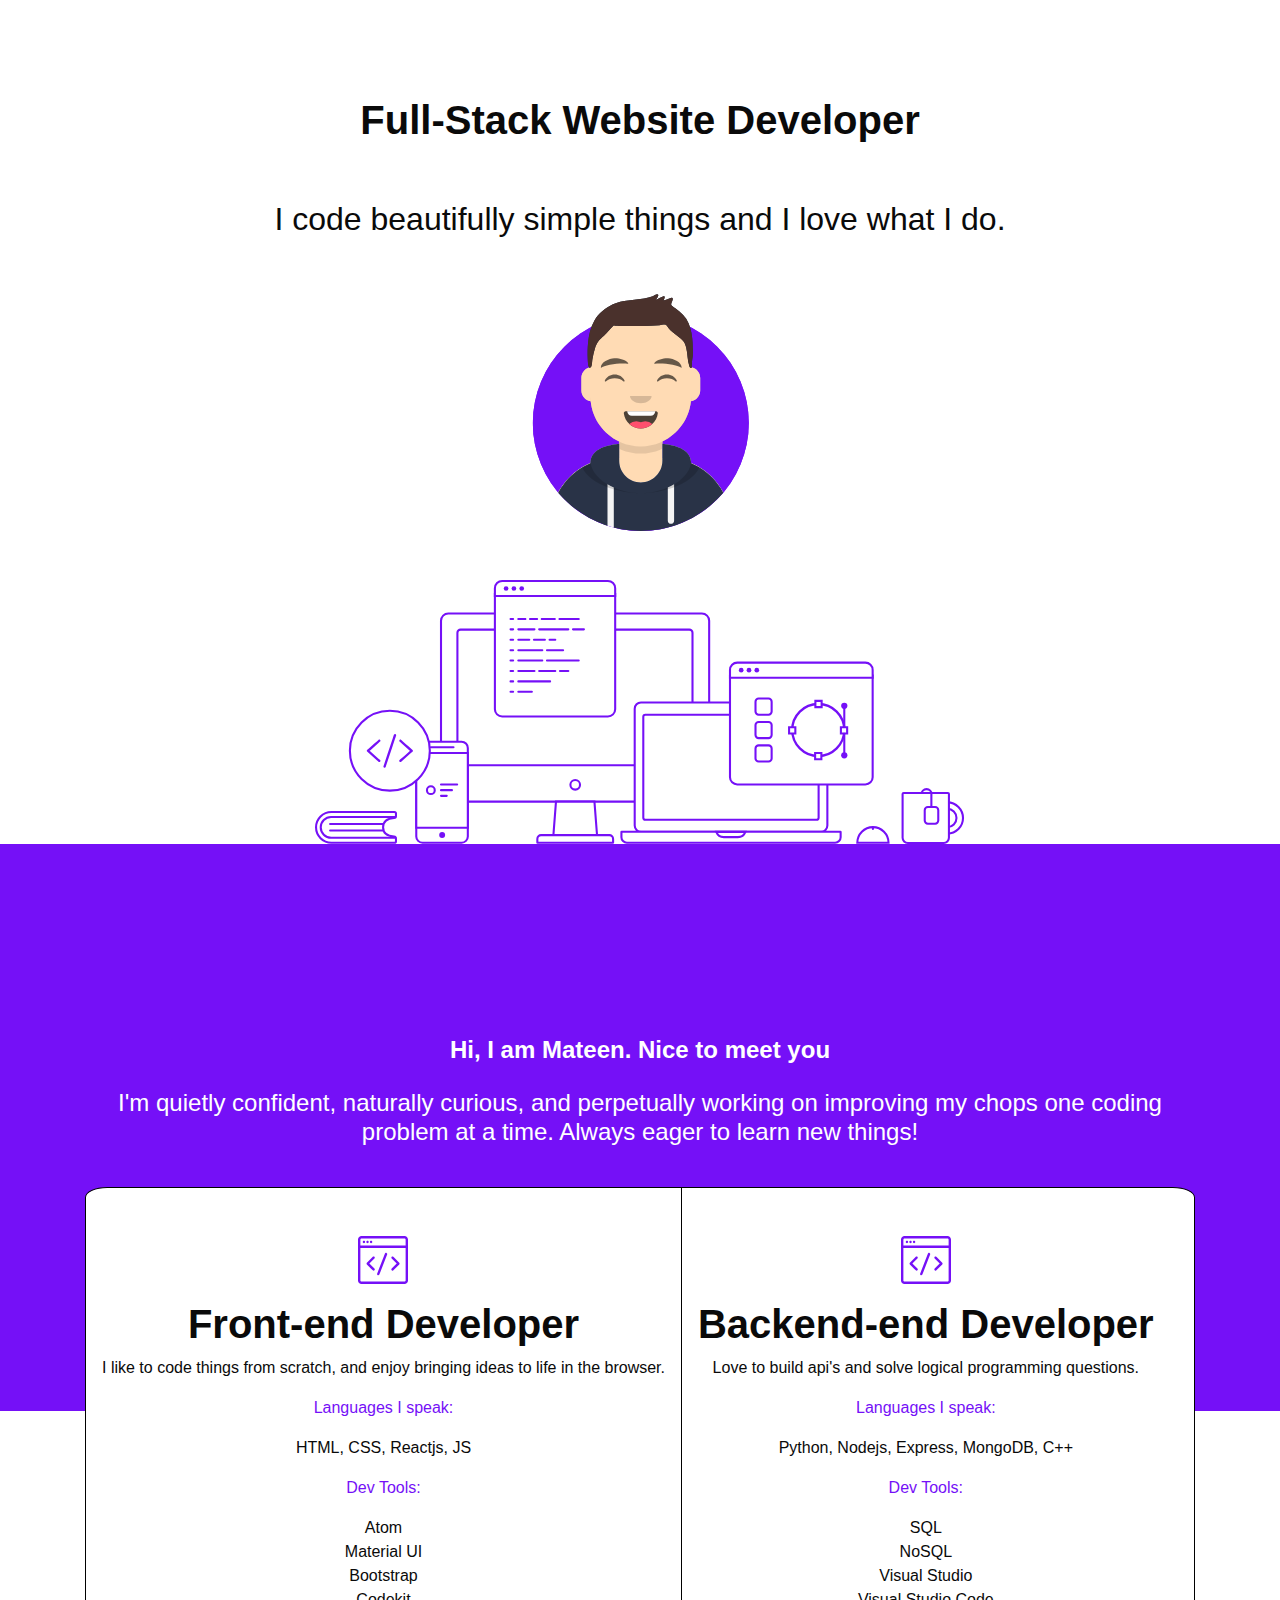
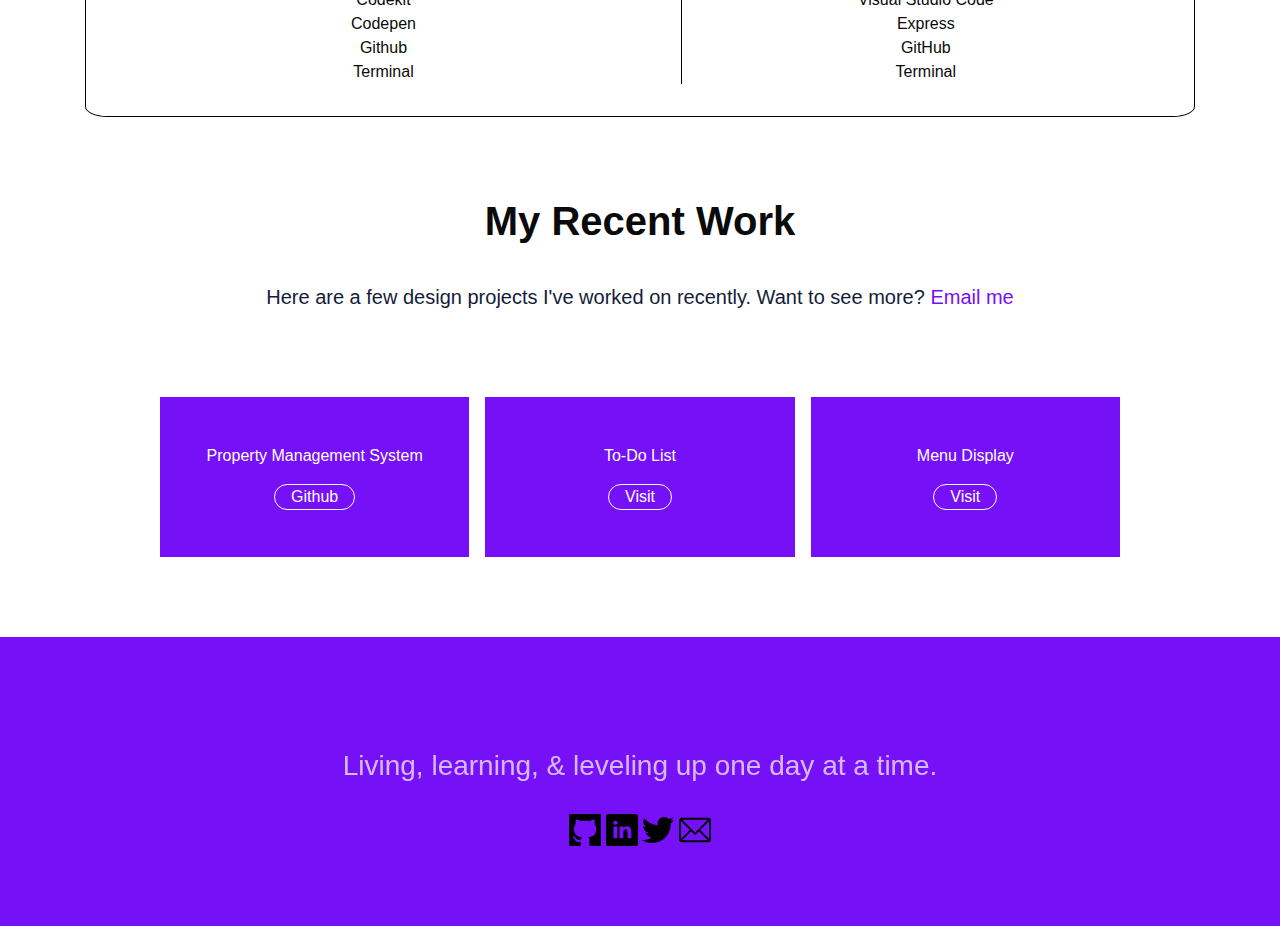
<file: index.html>
<!DOCTYPE html>
<html lang="en">
  <head>
    <meta charset="UTF-8" />
    <meta http-equiv="X-UA-Compatible" content="IE=edge" />
    <meta name="viewport" content="width=device-width, initial-scale=1.0" />
    <title>Mateen Ahmed | Website Developer</title>

    <!-- For Bootstrap -->

    <link
      rel="stylesheet"
      href="https://maxcdn.bootstrapcdn.com/bootstrap/4.0.0/css/bootstrap.min.css"
      integrity="sha384-Gn5384xqQ1aoWXA+058RXPxPg6fy4IWvTNh0E263XmFcJlSAwiGgFAW/dAiS6JXm"
      crossorigin="anonymous"
    />

    <link rel="stylesheet" href="styles.css" />
  </head>
  <body>
    <!-- Bootstrap Navbar -->

    <!-- <nav
      class="navbar navbar-expand-lg navbar-light bg-light"
      style="background-color: white; color: purple"
    >
      <a class="navbar-brand" href="#">MA</a>
      <button
        class="navbar-toggler"
        type="button"
        data-toggle="collapse"
        data-target="#navbarSupportedContent"
        aria-controls="navbarSupportedContent"
        aria-expanded="false"
        aria-label="Toggle navigation"
      >
        <span class="navbar-toggler-icon"></span>
      </button>

      <div class="collapse navbar-collapse" id="navbarSupportedContent">
        <ul class="navbar-nav ml-auto">
          <li class="nav-item">
            <a class="nav-link" href="#">Projects</a>
          </li>
          <li class="nav-item">
            <a class="nav-link" href="#">Contact</a>
          </li>
        </ul>
      </div>
    </nav> -->

    <!-- Landing Main -->

    <section class="hero is-white has-text-centered">
      <div class="hero-body">
        <div class="inner-hero">
          <h1
            class="
              title
              is-spaced is-size-1-desktop is-size-2-tablet is-size-3-mobile
            "
          >
            Full-Stack Website Developer
          </h1>
          <h2 class="subtitle is-size-4-desktop">
            I code beautifully simple things and I love what I do.
          </h2>
          <img class="avatar" src="img/mf-avatar.svg" />
        </div>
      </div>
      <div class="hero-foot">
        <div class="container">
          <img class="is-bottom" src="img/hero.svg" />
        </div>
      </div>
    </section>

    <!-- Description -->

    <section class="section is-medium is-primary has-text-centered is-long">
        <div class="container">
            <div class="is-centered">
                <h1 class="title is-spaced is-size-3-desktop is-size-4-mobile">
                    Hi, I am Mateen. Nice to meet you
                  </h1>
                  <h2 class="subtitle is-size-5-desktop">
                    I'm quietly confident, naturally curious, and perpetually working on
                    improving my chops one coding problem at a time. Always eager to learn
                    new things!
                  </h2>
            </div>
            
        </div>
    </section>

    <!-- Skills -->

    <section class="skills has-text-centered">
      <div class="container is-narrow">
        <div class="box">
          <div class="content">
            <div class="columns">
              <div class="column borderLeft">
                <figure class="image">
                  <img class="is-skill-icon" src="img/frontend.svg" />
                </figure>
                <h1 class="title is-size-4 is-spaced">Front-end Developer</h1>
                <p>
                  I like to code things from scratch, and enjoy bringing ideas
                  to life in the browser.
                </p>
                <p class="list-title has-text-primary has-text-weight-normal">
                  Languages I speak:
                </p>
                <p>HTML, CSS, Reactjs, JS</p>
                <p class="list-title has-text-primary has-text-weight-normal">
                  Dev Tools:
                </p>
                <ul>
                  <li>Atom</li>
                  <li>Material UI</li>
                  <li>Bootstrap</li>
                  <li>Codekit</li>
                  <li>Codepen</li>
                  <li>Github</li>
                  <li>Terminal</li>
                </ul>
              </div>

              <div class="column">
                <figure class="image">
                  <img class="is-skill-icon" src="img/frontend.svg" />
                </figure>
                <h1 class="title is-size-4 is-spaced">Backend-end Developer</h1>
                <p>
                  Love to build api's and solve logical programming questions.
                </p>
                <p class="list-title has-text-primary has-text-weight-normal">
                  Languages I speak:
                </p>
                <p>Python, Nodejs, Express, MongoDB, C++</p>
                <p class="list-title has-text-primary has-text-weight-normal">
                  Dev Tools:
                </p>
                <ul>
                  <li>SQL</li>
                  <li>NoSQL</li>
                  <li>Visual Studio</li>
                  <li>Visual Studio Code</li>
                  <li>Express</li>
                  <li>GitHub</li>
                  <li>Terminal</li>
                </ul>
              </div>
            </div>
          </div>
        </div>
      </div>
    </section>


    <!-- Projects -->

    <section class="projects">
      <div class="projectBody">
        <h1 class="title is-spaced is-size-3-desktop is-size-4-mobile">
          My Recent Work
        </h1>
        <h2 class="subtitle is-size-5-desktop">
          Here are a few design projects I've worked on recently. Want to see
          more?
          <a
            href="mailto:mateen462@gmail.com"
            >Email me</a
          >
        </h2>
        <div class="projectGrid">
          <div class="project"><p>Property Management System</p>
          <a href="https://github.com/MateenAhmed23/ZameenClone" target="_blank">Github</a>
          </div>
          <div class="project"><p>To-Do List</p>
          <a href="https://mateenahmed23.github.io/TodoList_JS/" target="_blank">Visit</a>
          </div>
          <div class="project"><p>Menu Display</p>
            <a href="https://mateenahmed23.github.io/reactMenu/" target="_blank">Visit</a>
          </div>
        </div>
        <!-- <div class="project-grid">
          <div class="columns is-multiline is-mobile">
            <div
              class="column is-12-mobile is-half-tablet is-one-third-desktop"
            >
              <figure class="image is-3by2">
                <img
                  class="project-thumb"
                  src="img/projects/wfdesignbuild.png"
                />
                <figcaption>
                  <h1 class="title is-size-5 is-size-4-widescreen">
                    High-end, custom residential renovaters serving Fraser
                    Valley homeowners.
                  </h1>
                  <a
                    class="button is-primary is-outlined is-rounded"
                    href="https://wfdesignbuild.com"
                    target="_blank"
                    ><span>Visit Website</span
                    ><span class="icon"><i class="fas fa-angle-right"></i></span
                  ></a>
                </figcaption>
                <div class="overlay"></div>
              </figure>
            </div>
            <div
              class="column is-12-mobile is-half-tablet is-one-third-desktop"
            >
              <figure class="image is-3by2">
                <img class="project-thumb" src="img/projects/awg2020.png" />
                <figcaption>
                  <h1 class="title is-size-5 is-size-4-widescreen">
                    Uniting First Nations culture and community through winter
                    sports competition.
                  </h1>
                  <a
                    class="button is-primary is-outlined is-rounded"
                    href="http://awg2020.org/"
                    target="_blank"
                    ><span>Visit Website</span
                    ><span class="icon"><i class="fas fa-angle-right"></i></span
                  ></a>
                </figcaption>
                <div class="overlay"></div>
              </figure>
            </div>
            <div
              class="column is-12-mobile is-half-tablet is-one-third-desktop"
            >
              <figure class="image is-3by2">
                <img class="project-thumb" src="img/projects/chronicled.png" />
                <figcaption>
                  <h1 class="title is-size-5 is-size-4-widescreen">
                    Blockchain pioneers bringing transparency, trust, and
                    security to supply.
                  </h1>
                  <a
                    class="button is-primary is-outlined is-rounded"
                    href="https://www.chronicled.org/"
                    target="_blank"
                    ><span>Visit Website</span
                    ><span class="icon"><i class="fas fa-angle-right"></i></span
                  ></a>
                </figcaption>
                <div class="overlay"></div>
              </figure>
            </div>
            <div
              class="column is-12-mobile is-half-tablet is-one-third-desktop"
            >
              <figure class="image is-3by2">
                <img
                  class="project-thumb"
                  src="img/projects/glcsolutions.png"
                />
                <figcaption>
                  <h1 class="title is-size-5 is-size-4-widescreen">
                    Business savvy tech experts helping forward thinking
                    companies get things done.
                  </h1>
                  <a
                    class="button is-primary is-outlined is-rounded"
                    href="http://glcsolutions.ca"
                    ><span>Visit Website</span
                    ><span class="icon"><i class="fas fa-angle-right"></i></span
                  ></a>
                </figcaption>
                <div class="overlay"></div>
              </figure>
            </div>
            <div
              class="column is-12-mobile is-half-tablet is-one-third-desktop"
            >
              <figure class="image is-3by2">
                <img class="project-thumb" src="img/projects/coupal.png" />
                <figcaption>
                  <h1 class="title is-size-5 is-size-4-widescreen">
                    Vancouver's tower crane rental service and support leader
                    since 1974.
                  </h1>
                  <a
                    class="button is-primary is-outlined is-rounded"
                    href="http://coupalcranes.com/"
                    target="_blank"
                    ><span>Visit Website</span
                    ><span class="icon"><i class="fas fa-angle-right"></i></span
                  ></a>
                </figcaption>
                <div class="overlay"></div>
              </figure>
            </div>
            <div
              class="column is-12-mobile is-half-tablet is-one-third-desktop"
            >
              <figure class="image is-3by2">
                <img
                  class="project-thumb"
                  src="img/projects/wedlerengineering.png"
                />
                <figcaption>
                  <h1 class="title is-size-5 is-size-4-widescreen">
                    Results-oriented, responsive and flexible full service civil
                    engineering firm.
                  </h1>
                  <a
                    class="button is-primary is-outlined is-rounded"
                    href="http://wedler.com"
                    target="_blank"
                    ><span>View Website</span
                    ><span class="icon"><i class="fas fa-angle-right"></i></span
                  ></a>
                </figcaption>
                <div class="overlay"></div>
              </figure>
            </div>
          </div>
        </div> -->
        <!-- <div class="columns is-centered">
          <div class="column">
            <a
              class="button is-primary is-outlined is-rounded is-medium"
              href="https://dribbble.com/mattfarley"
              ><span class="icon"><i class="fab fa-dribbble"></i></span
              ><span>See more on Dribbble</span></a
            >
          </div>
        </div> -->
      </div>
    </section>

    <section class="footer">
      <h3>Living, learning, & leveling up one day at a time.</h3>
      <div class="icons">
        <a href="https://github.com/MateenAhmed23" target="_blank"><img src="./img/github.png" alt="Github"></a>
        <a href="https://www.linkedin.com/in/mateen-ahmed-9ba9a24a/" target="_blank"><img src="./img//linkedin.svg" alt="LinkedIn"></a>
        <a href="https://twitter.com/Mateen462" target="_blank"><img src="./img/twitter.svg" alt="Twitter"></a>
        <a href="mailto:mateen462@gmail.com" target="_blank"><img src="./img/email.svg" alt="Email"></a>
      </div>
    </section>

    <script
      src="https://code.jquery.com/jquery-3.2.1.slim.min.js"
      integrity="sha384-KJ3o2DKtIkvYIK3UENzmM7KCkRr/rE9/Qpg6aAZGJwFDMVNA/GpGFF93hXpG5KkN"
      crossorigin="anonymous"
    ></script>
    <script
      src="https://cdnjs.cloudflare.com/ajax/libs/popper.js/1.12.9/umd/popper.min.js"
      integrity="sha384-ApNbgh9B+Y1QKtv3Rn7W3mgPxhU9K/ScQsAP7hUibX39j7fakFPskvXusvfa0b4Q"
      crossorigin="anonymous"
    ></script>
    <script
      src="https://maxcdn.bootstrapcdn.com/bootstrap/4.0.0/js/bootstrap.min.js"
      integrity="sha384-JZR6Spejh4U02d8jOt6vLEHfe/JQGiRRSQQxSfFWpi1MquVdAyjUar5+76PVCmYl"
      crossorigin="anonymous"
    ></script>
  </body>
</html>
</file>
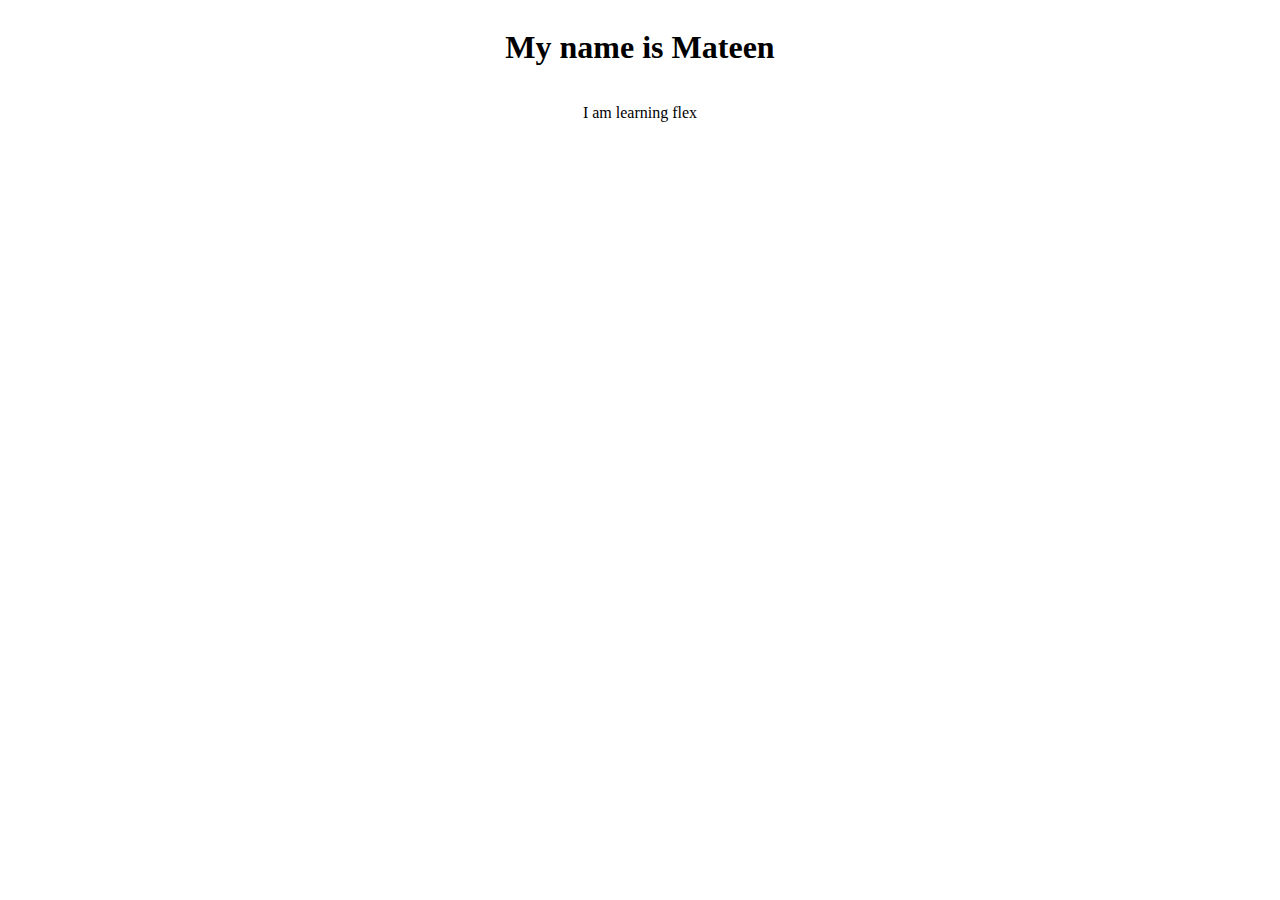
<file: test.html>
<!DOCTYPE html>
<html lang="en">
<head>
    <meta charset="UTF-8">
    <meta http-equiv="X-UA-Compatible" content="IE=edge">
    <meta name="viewport" content="width=device-width, initial-scale=1.0">
    <title>Document</title>

    <style>


        .flex{
            display: flex;
            flex-direction: column;
            width: 100%;
            justify-content: center;
            align-items: center;
        }
    </style>
</head>
<body>
    <div class="flex">
        <h1>My name is Mateen</h1>
        <p>I am learning flex</p>
    </div>
</body>
</html>
</file>
<file: styles.css>
:root{
    --white : #fff;
    --black : #0a0a0a;
    --purple: #7510F7;
}


html{
    padding: 0;
    margin: 0;
    box-sizing: border-box;
}


nav > .container{
    display: flex;
    justify-content: space-between;
}

body{
    width: 100%;
    margin: 0;
    padding: 0;
    background-color: var(--white);
    color: var(--black);
    font-family: "eurostile", sans-serif;
}

/* a tag for button */
/* Reversing default behavior */

a{
    text-decoration: none;
}

/* Navbar */

.navbar-custom {
    background-color: white;
}
/* Modify brand and text color */
 
.navbar-custom .navbar-brand,
.navbar-custom .navbar-text {
    color: purple !important;
}


/* Hero */

.hero{
    padding-top: 6rem;
    display: flex;
    width: 100%;
    flex-direction: column;
    justify-content: center;
    align-items: center;
    text-align: center;
}

.inner-hero{
    display: flex;
    width: 100%;
    flex-direction: column;
    justify-content: center;
    align-items: center;
}

.hero-body h1, .hero-body h2, .hero-body img{
    padding-bottom: 3rem;
}

h1{
    font-weight: bold;
}

h2{
    font-weight: lighter;
}


.section{
    width: 100%;
    background-color: var(--purple);
    padding-bottom: 15rem;
    padding-top:12rem;
}


.section h1, .section h2{
    color: white;
    font-size: 1.5rem;
    padding-bottom: 1rem;
}

.section, .projectBody{
    display: flex;
    flex-direction: column;
    justify-content: center;
    align-items: center;
    text-align: center;
}

.is-centered{
    display: flex;
    flex-direction: column;
    justify-content: center;
    align-items: center;
    text-align: center;
}

h2 a{
    color: var(--purple);
}

.projects h2{
    font-weight: lighter;
    color: #141c3a;
    font-size: 1.25rem;
    padding-bottom: 5rem;
    padding-top: 2rem;
}


.columns{
    display: flex;
    text-align: center;
    margin-top: -14rem;
    background-color: white;
    border-radius: 2%;
    padding-bottom: 2rem;
    margin-bottom: 5rem;
    border: 0.0001rem solid black;
}

.column{
    padding-left: 1rem;
    padding-right: 1rem;
    padding-top: 3rem;
    
}

.borderLeft{
    border-right: 0.0001rem solid black;
}

.list-title{
    color: var(--purple);
}

/* .section h1{
    font-weight: 700;
    line-height: 1.125;
}

.section h2{
    font-weight: 100;
    line-height: 1.5;
} */


/* Skills */

ul {
    list-style-type: none;
    padding: 0;
    margin: 0;
}



/* Projects */

.projects{
    margin: 5rem 0;
}

.projectGrid{
    display: grid;
    width: 80%;
    margin-left: 10%;
    margin-right: 10%;
    /* grid-template-columns: 1fr 1fr 1fr; */
    grid-template-columns: repeat(3,1fr);
    /* row-gap: 1rem;
    column-gap: 1rem; */
    gap: 1rem;
    padding: 0 2rem;
    padding-left: 2rem;
    padding-right: 2rem;

    /* For height */

    grid-auto-rows: 10rem;

    /* For flexible */

    /* grid-auto-rows: minmax(10rem, auto); */

    
}

.project{
    background-color: var(--purple);
    color: var(--white);
    /* height: 10rem; */
    /* border: 1px solid black; */
    display: flex;
    flex-direction: column;
    justify-content: center;
    align-items: center;
    /* border-radius: 0.1rem; */
}

.project a{
    border: 1px solid white;
    padding: 0 1rem;
    color: var(--white);
    border-radius: 1rem;
}


.footer{
    display: flex;
    flex-direction: column;
    justify-content: center;
    align-items: center;
    background-color: var(--purple);
    margin-top: 3rem;
    padding: 5rem 1rem;
    color: var(--white);
}

.footer h3{
    margin: 2rem 0;
    font-weight: 300;
    /* max-width: 300px; */
    opacity: 0.7;
    text-align: center;
}


.footer img{
    width: 2rem;
    height: 2rem;
}


@media only screen and (max-width: 600px) {
    .hero-foot img{
        width: 90%;
    }

    .columns{
        flex-direction: column;
    }

    .borderLeft{
        border-right: none;
    }

    .projectGrid{
        grid-template-columns: repeat(2,1fr);
  }
}
</file>
